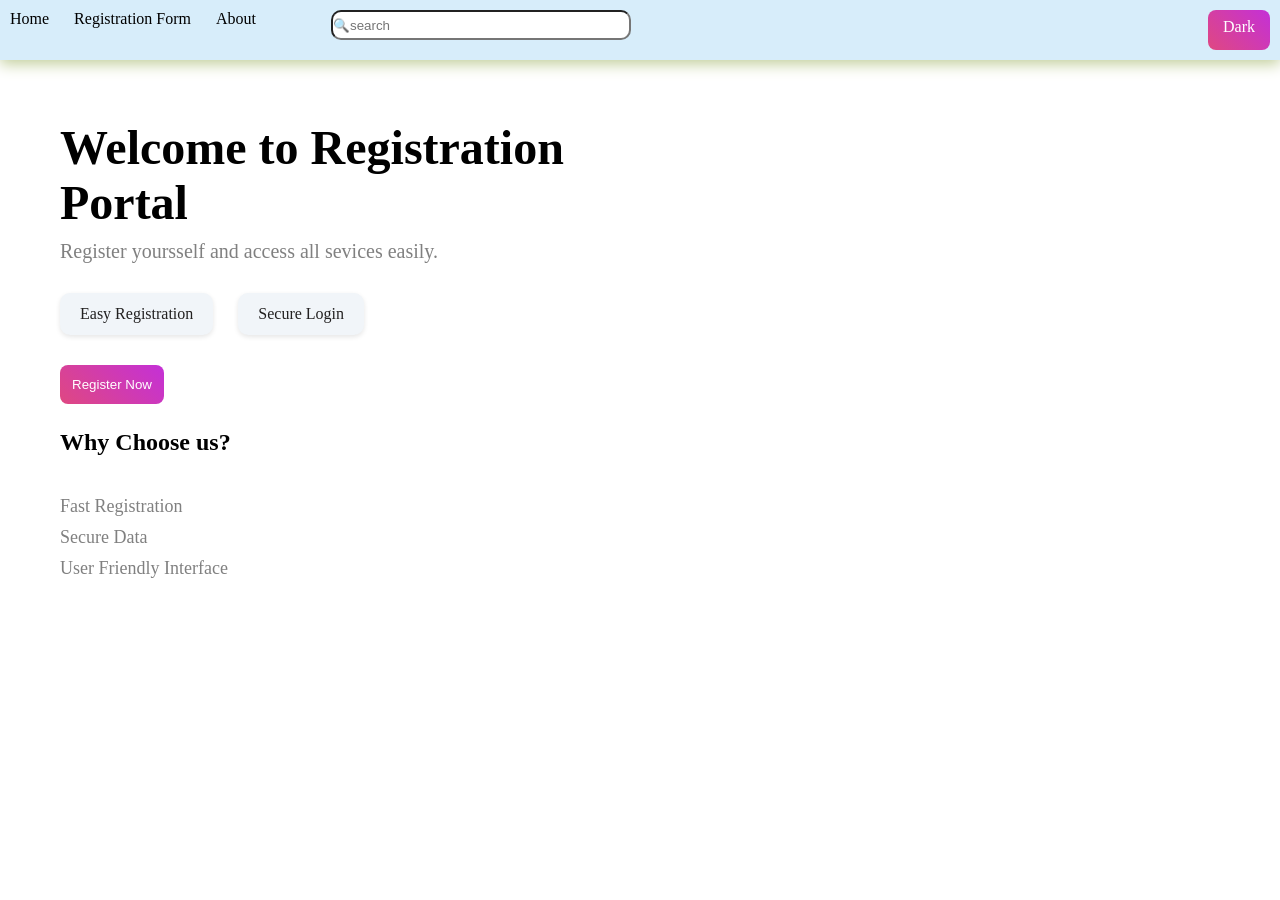
<file: index.html>
<!DOCTYPE html>
<html lang="en">
<head>
    <meta charset="UTF-8">
    <meta name="viewport" content="width=device-width, initial-scale=1.0">
    <title>Document</title>
    <link rel="stylesheet" href="style.css">
    
</head>
<body>
    <diV class="a">
        <div><a href="index.html">Home</a></div>
        <div><a href="registration/index.html">Registration Form </a></div>
        <div><a href="about/index.html">About</a></div>
        <div class="search">
        <input type="search" placeholder="🔍search" >
        </div>
        <div class="dark" id="btn" onclick="darkmode()">Dark</div>
    </diV>
    <div class="home">
    <h1>Welcome to Registration Portal</h1>
    <p>Register yoursself and access all sevices easily.</p>
    
    <div class="features">
        <div><a href="registration/index.html">Easy Registration</a></div>
        <div><a href="login/index.html" id="log">Secure Login</a></div>
    </div>
     <div><button class="btn" ><a href="registration/index.html" id="reg">Register Now</a></button></div>
    <h2>Why Choose us?</h2>
    <div class="why">
        <p>Fast Registration</p>
        <P>Secure Data</P>
        <p>User Friendly Interface</p>

    </div>
    </div>
    <script>
        function darkmode(){
            document.body.classList.toggle("darkmode");
            let btn=
            document.getElementById("btn");
            if(document.body.classList.contains("darkmode")){
            btn.innerHTML="Light";
            }
            else{
                btn.innerHTML="Dark";
            }

            
        }
    </script>
</body>
</html>
</file>
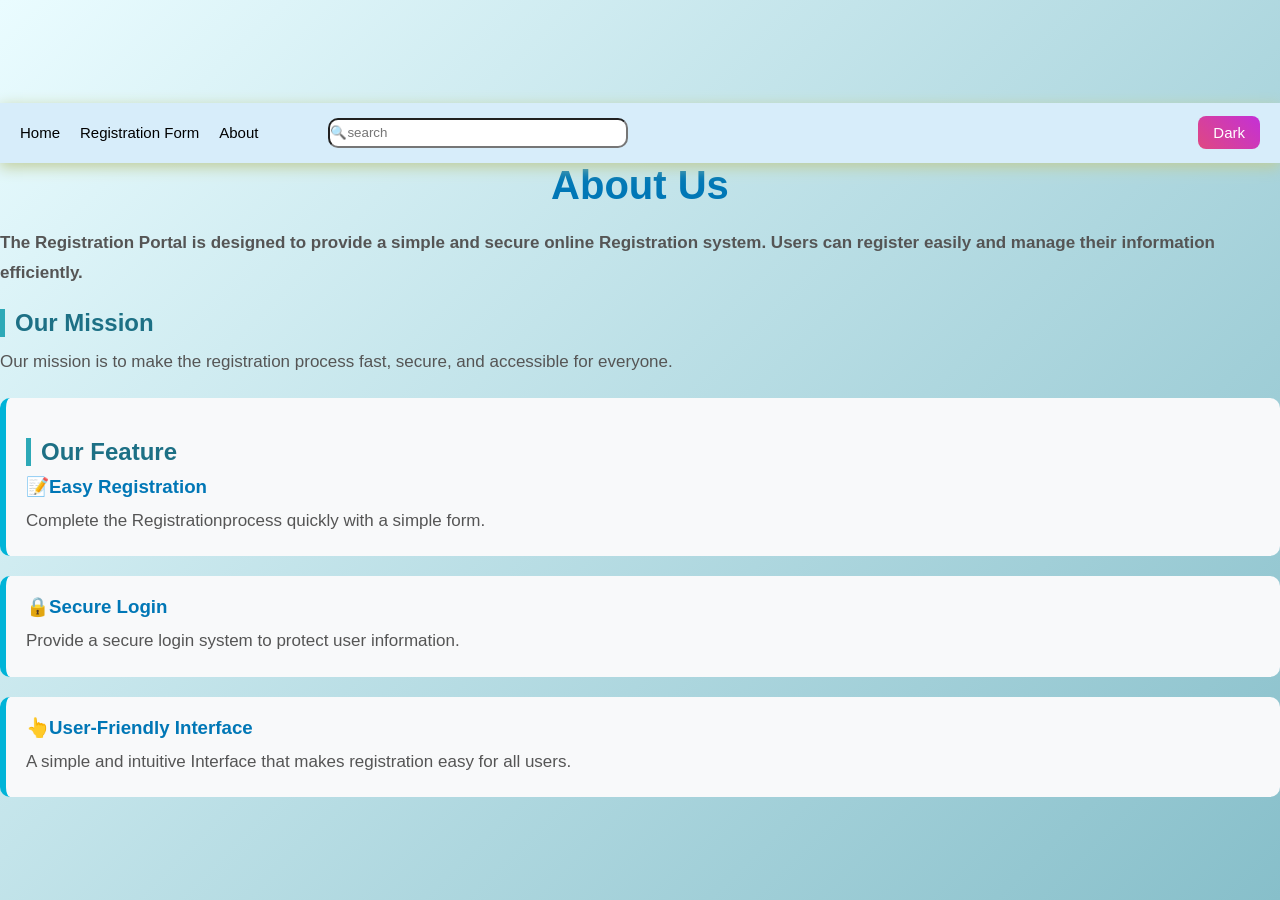
<file: about/index.html>
<!DOCTYPE html>
<html lang="en">
<head>
    <meta charset="UTF-8">
    <meta name="viewport" content="width=device-width, initial-scale=1.0">
    <title>Document</title>
    <link rel="stylesheet" href="style.css">
</head>
<body>
     <div>
          <diV class="a">
        <div><a href="../index.html">Home</a></div>
        <div><a href="../registration/index.html">Registration Form</a> </div>
        <div><a href="index.html">About</a></div>
        <div class="search">
        <input type="search" placeholder="🔍search" >
        </div>
        <div class="dark" id="btn" onclick="darkmode()">Dark</div>
    </diV>
        <h1>About Us</h1>
        <p>
           <b>The Registration Portal is designed to provide a simple and secure online Registration
            system. Users can register easily and manage their information efficiently.</b>
        </p>
        <h2>Our Mission</h2>
            <p>
                Our mission is to make the registration process fast, secure, and accessible for
                everyone.
            </p>
        
        <div class="feature">
            <h2>Our Feature</h2>
            <h3>📝Easy Registration</h3>
            <p>Complete the Registrationprocess quickly with a simple form.</p>
        </div>
        <div class="feature">
            <h3>🔒Secure Login</h3>
            <p>Provide a secure login system to protect user information.</p>
        </div>
        
        <div class="feature">
            <h3>👆User-Friendly Interface</h3>
            <p>A simple and intuitive Interface that makes registration easy for all users.</p>
        </div>
     </div>
</body>
</html>
</file>
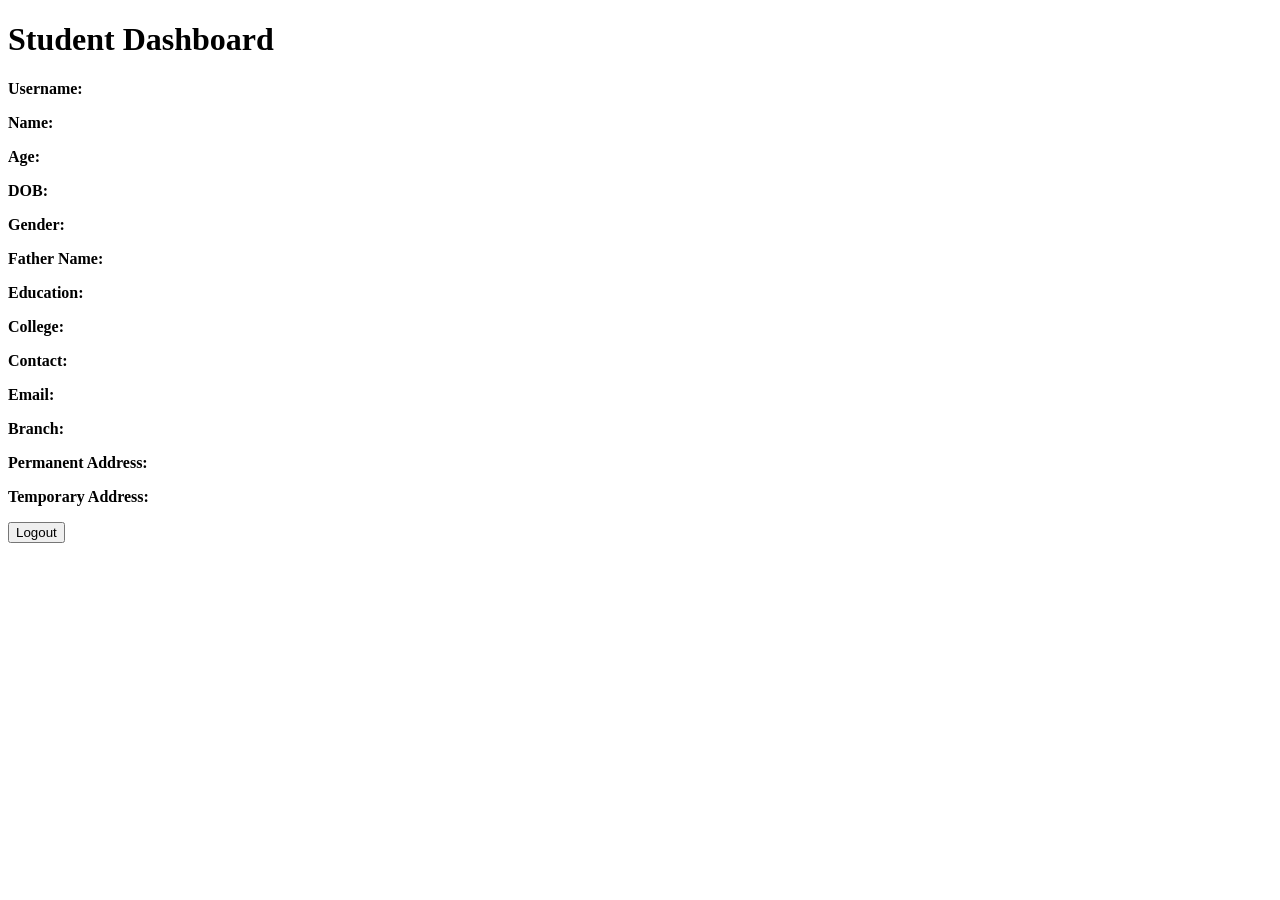
<file: dashboard/index.html>
<!DOCTYPE html>
<html>
<head>
    <title>Student Dashboard</title>
</head>
<body>

<h1>Student Dashboard</h1>

<p><b>Username:</b> <span id="username"></span></p>
<p><b>Name:</b> <span id="name"></span></p>
<p><b>Age:</b> <span id="age"></span></p>
<p><b>DOB:</b> <span id="dob"></span></p>
<p><b>Gender:</b> <span id="gender"></span></p>
<p><b>Father Name:</b> <span id="father"></span></p>
<p><b>Education:</b> <span id="education"></span></p>
<p><b>College:</b> <span id="college"></span></p>
<p><b>Contact:</b> <span id="contact"></span></p>
<p><b>Email:</b> <span id="email"></span></p>
<p><b>Branch:</b> <span id="branch"></span></p>
<p><b>Permanent Address:</b> <span id="paddress"></span></p>
<p><b>Temporary Address:</b> <span id="taddress"></span></p>

<button onclick="logout()">Logout</button>

<script src="dashboard.js"></script>

</body>
</html>
</file>
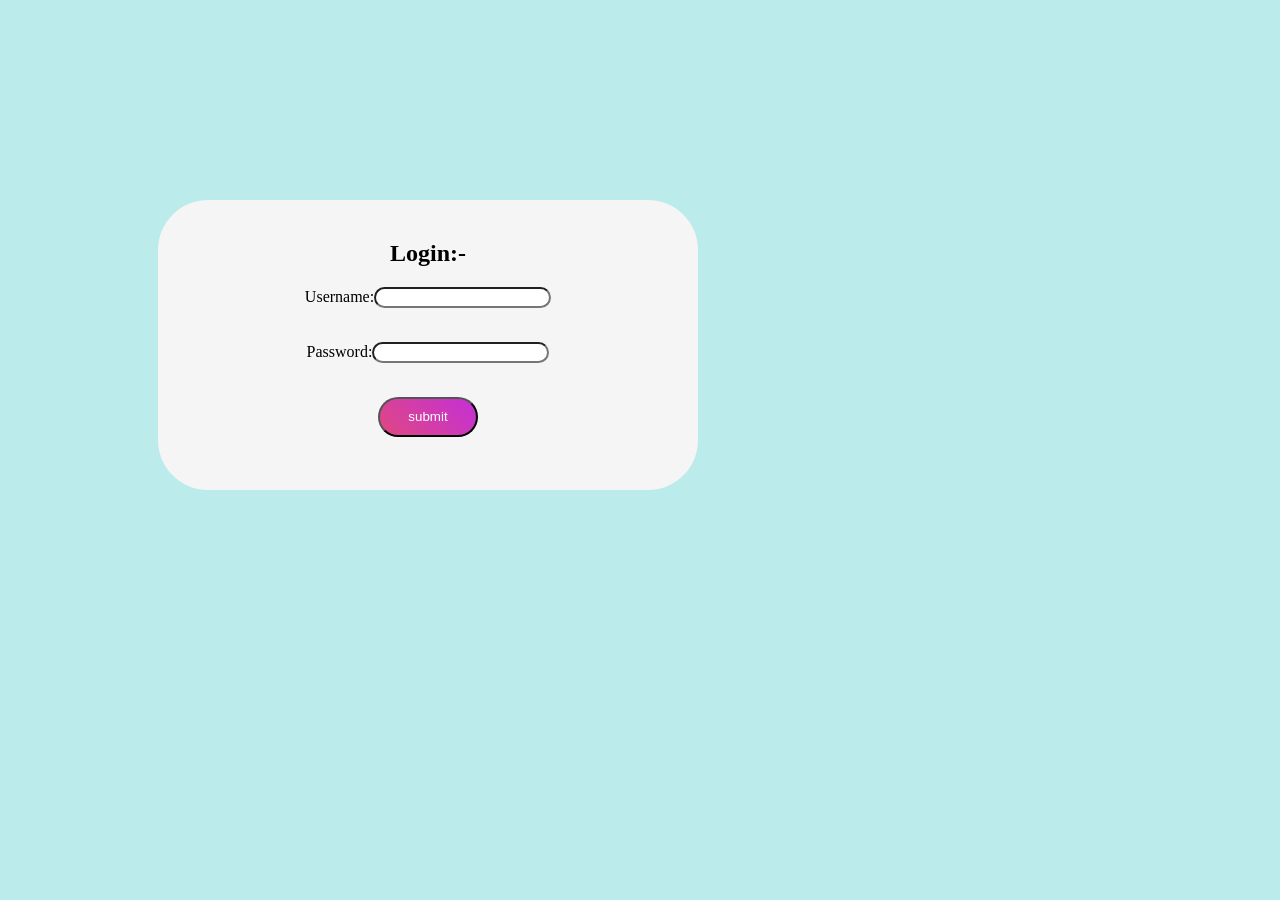
<file: login/index.html>
<!DOCTYPE html>
<html lang="en">
<head>
    <meta charset="UTF-8">
    <meta name="viewport" content="width=device-width, initial-scale=1.0">
    <title>Document</title>
    <style>
        *{
            text-align: center;
        }
        body{
            background-color: rgb(188, 235, 235);
        }
        div{
            background-color: whitesmoke;
            height: 250px;
            width: 500px;
            padding: 20px;
            margin-top:200px;
            margin-left: 150px;
            border-radius: 50px;
        }
        .user{
            border-radius: 50px;
        }
        #btn{
            border-radius: 50px;
            height: 40px;
            width: 100px;
          background-image: linear-gradient(45deg,#df4881,#c430d7);
          color: white;
        }
    </style>
</head>
<body>
    <form id="loginForm">
  <div>
    <h2>Login:-</h2>
          Username:<input type="text" id="name" class="user" required>
          <p></p><br>
          Password:<input type="Password" id="pwd" class="user" required>
          <p></p><br>
         <input type="submit" id="btn" value="submit">
       </div>
  </form>
  <script src="login.js"></script>
</body>
</html>
</file>
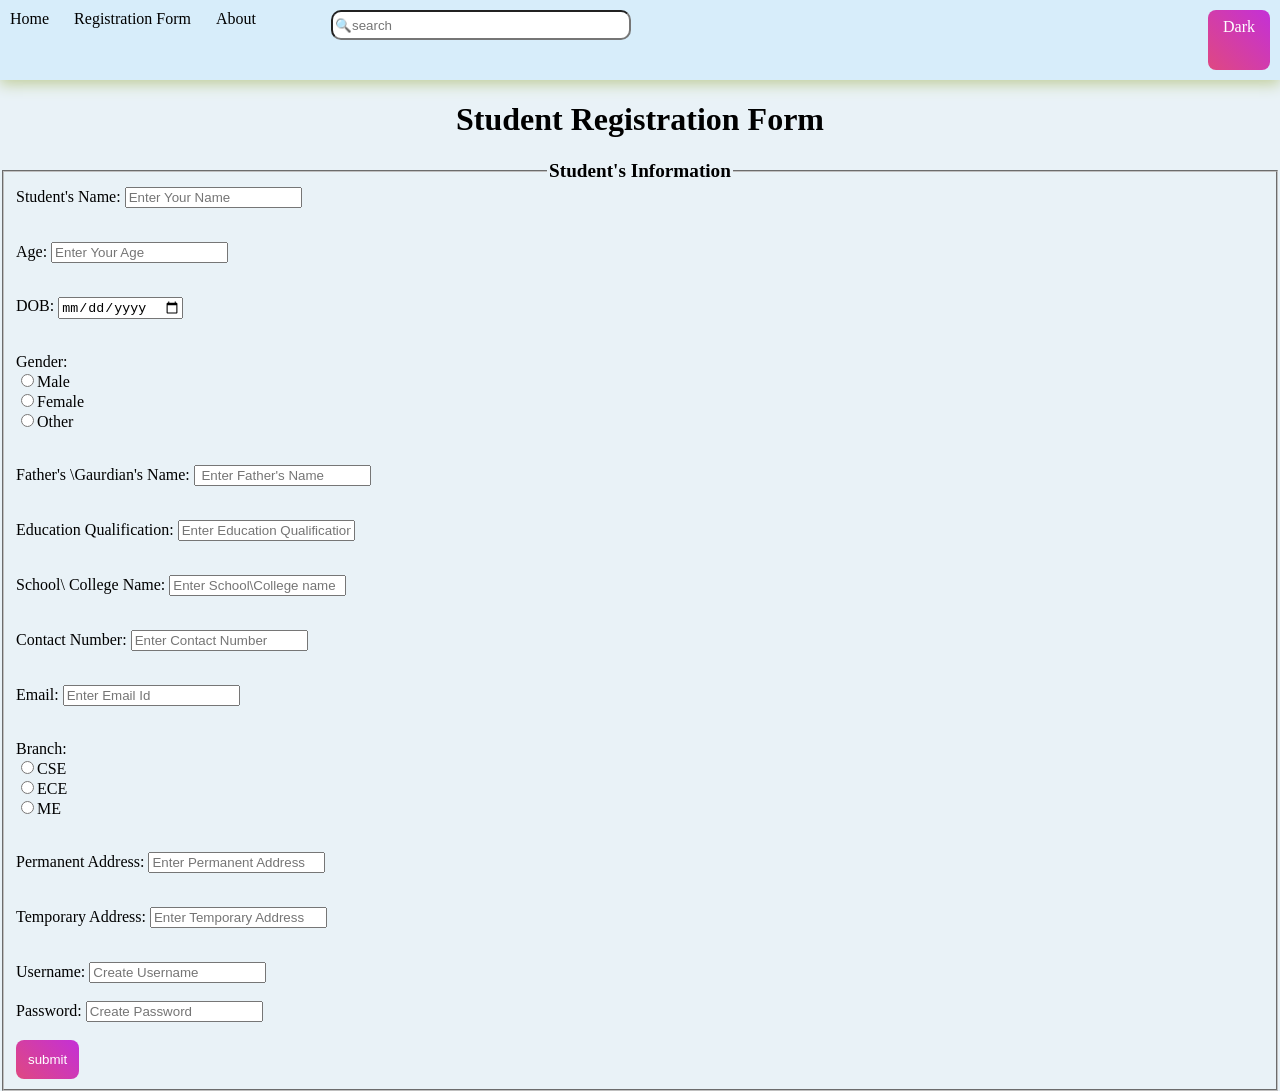
<file: registration/index.html>
<!DOCTYPE html>
<html lang="en">
<head>
    <meta charset="UTF-8">
    <meta name="viewport" content="width=device-width, initial-scale=1.0">
    <title>Document</title>
    <style>
.a{
 height: 60px;
margin: 0px;
padding: 10px;
background-color: rgb(215, 237, 250);
 font-size: 15 px;
display: flex;
text-align: center;
justify-content: left;
gap: 25px;
box-shadow: 0px 4px 14px 0px rgb(193, 205, 153);
position: relative;
user-select: none;
}
.a a{
    text-decoration: none;
    color: black;
}
.darkmode{
    background: #393434;
    color: rgb(22, 20, 20);
    cursor: pointer;
    
}
.dark{
    margin-left: auto;
    padding: 8px 15px;
    background-image: linear-gradient(45deg,#df4881,#c430d7);
     color: white;
    border-radius: 8px;
}
.a:hover{
    cursor: pointer;
    
}

.a div{
    position: relative;
    display: inline-block;
    
}
.a div:hover{
font-weight:bold;
}
.a div::after{
    content: "";
    position: absolute;
    left: 0;
    bottom: -5px;
    width: 0;
    height: 3px;
    background-color: #87bfca;
    transition-duration: 0.3s;
    }
    .a div:hover::after{
        width: 100%;
        color: blue;
        transition: 0.5s;
    } 
    .search input{
    width: 300px;
    justify-content: center;
    height: 30px;
    border-radius: 10px;
    margin-left:50px;
}
body{
    background-color:  rgb(233, 242, 247);
    user-select: none;
    margin: 0%;
    padding: 0px;
}
#h{
    text-align: center;
}
#head{
    text-align: center;
    font-size: larger;
}
.btn{
    padding: 12px;
    border: none;
    border-radius: 8px;
    background-image: linear-gradient(45deg,#df4881,#c430d7);
    color: white;
    cursor: pointer;
    transition: 0.3s;
}
.btn:hover{
    transform: translateY(-1px);
    box-shadow: 0 5px 15pxrgba(37,99,235,0.3);
}

    </style>
</head>
<body>
    <diV class="a">
        <div><a href="../index.html">Home</a></div>
        <div><a href="index.html">Registration Form </a></div>
        <div><a href="../about/index.html">About</a></div>
        <div class="search">
        <input type="search" placeholder="🔍search" >
        </div>
        <div class="dark" id="btn" onclick="darkmode()">Dark</div>
    </diV>
    <h1 id="h"> Student Registration Form</h1>
    <form id="registerForm">
        <fieldset>
        <legend id="head"><b>Student's Information</b></legend>
            <label for="sname">Student's Name:</label>
        <input type="text" name="sname" id="name" placeholder="Enter Your Name" required><br/>
        <p></p><br>
          <label for="age">Age:</label>
        <input type="text" name="age" id="age" placeholder="Enter Your Age"><br/>
         <p></p><br>
        <label for="dob">DOB:</label>
        <input type="date" id="dob" name="dob"><br/>
         <p></p><br>
        <label for="gender">Gender:</label><br/>
        <input type="radio" id="male" name="gender" value="Male">Male</input><br/>
        <input type="radio" id="female" name="gender" value="Female">Female</input><br/>
        <input type="radio" id="other" name="gender" value="Other">Other</input><br/>
         <p></p><br>
         <label for="fname">Father's \Gaurdian's Name:</label>
        <input type="text" name="fname" id="fname" placeholder=" Enter Father's Name" ><br/>
         <p></p><br>
         <label for="education">Education Qualification:</label>
        <input type="text" name="education" id="education" placeholder="Enter Education Qualification" ><br/>
         <p></p><br>
          <label for="college">School\ College Name:</label>
        <input type="text" name="college" id="college" placeholder="Enter School\College name"><br/>
         <p></p><br>
        <label for="contact number">Contact Number:</label>
        <input type="tel" name="contact number" id="contact" placeholder="Enter Contact Number" required><br/>
         <p></p><br>
        <label for="email">Email:</label>
        <input type="email" id="email" name="email" placeholder="Enter Email Id" required><br/>
         <p></p><br>
         <label for="branch">Branch:</label><br/>
        <input type="radio" id="cse" name="branch" value="CSE">CSE</input><br/>
        <input type="radio" id="ece" name="branch" value="ECE">ECE</input><br/>
        <input type="radio" id="me" name="branch" value="ME">ME</input><br/>
         <p></p><br>
        <label for="address"> Permanent Address:</label>
        <input type="text" name="address" id="paddress" placeholder="Enter Permanent Address"><br/>
         <p></p><br>
          <label for="taddress"> Temporary Address:</label>
        <input type="text" name="taddress" id="taddress" placeholder="Enter Temporary Address">
        <p></p><br/>
        <label for="username">Username:</label>
        <input type="text" id="username" name="username" placeholder="Create Username" required>
        <br><br>

        <label for="password">Password:</label>
        <input type="password" id="password" name="password" placeholder="Create Password" required>
        <br><br>
        <input type="submit"  class="btn" value="submit" ><br>
        </fieldset>
    </form>
    <script src="register.js">       
    </script>
</body>
</html>
</file>
<file: style.css>
*{
    box-sizing: border-box;
    padding: 0%;
    margin: 0%;
}
body{
    color: #393434;
    margin: 0%;
    padding: 0%;
}
.a{
    height: 60px;
margin: 0px;
padding: 10px;
background-color: rgb(215, 237, 250);
 font-size: 15 px;
display: flex;
text-align: center;
justify-content: left;
gap: 25px;
box-shadow: 0px 4px 14px 0px rgb(193, 205, 153);
position: relative;
user-select: none;
}
.a a{
    text-decoration: none;
    color: black;
}
.darkmode{
    background: #393434;
    color: rgb(22, 20, 20);
    cursor: pointer;
    
}
.dark{
    margin-left: auto;
    padding: 8px 15px;
    background-image: linear-gradient(45deg,#df4881,#c430d7);
     color: white;
    border-radius: 8px;
}
.a:hover{
    cursor: pointer;
    
}

.a div{
    position: relative;
    display: inline-block;
    
}
.a div:hover{
font-weight:bold;
}
.a div::after{
    content: "";
    position: absolute;
    left: 0;
    bottom: -5px;
    width: 0;
    height: 3px;
    background-color: #87bfca;
    transition-duration: 0.3s;
    }
    .a div:hover::after{
        width: 100%;
        color: blue;
        transition: 0.5s;
    } 

.btn{
    padding: 12px;
    border: none;
    border-radius: 8px;
    background-image: linear-gradient(45deg,#df4881,#c430d7);
    color: white;
    cursor: pointer;
    transition: 0.3s;
}
.btn:hover{
    transform: translateY(-5px);
    box-shadow: 0 5px 15pxrgba(37,99,235,0.3);
}
.home{
    padding: 60px;
    max-width: 700px;
    color: black;
}
.home h1{
    font-size: 48px;
    margin-bottom: 10px;
}
.home p{
    font-size: 20px;
    color: gray;
}
.features{
    display: flex;
    gap: 25px;
    margin: 30px 0px;
}
.features div{
    padding: 12px 20px;
    background: #f1f5f9;
    border-radius: 10px;
    box-shadow: 0 2px 5px rgba(0,0,0,0.1);
    transition: 0.3s;
    cursor: pointer;
}
.features div:hover{
    background-image: linear-gradient(45deg,#df4881,#c430d7);
    color: white;
    transform: translateY(-5px);
    box-shadow: 0 5px 15pxrgba(37,99,235,0.3);
}
.why{
    margin-top: 40px;
}
.why p{
    margin: 10px 0;
    font-size: 18px;
}
h2{
    margin-top: 25px;
}
.search input{
    width: 300px;
    justify-content: center;
    height: 30px;
    border-radius: 10px;
    margin-left:50px;
}
div a{
    text-decoration: none;
    color: rgb(34, 32, 32);
}
#reg{
    color: white;
}
</file>
<file: about/style.css>
*{
    margin:0;
    padding:0;
    box-sizing:border-box;
    font-family:Arial, sans-serif;
}
body{
    background:linear-gradient(135deg,#eafcff,#87bfca);
    display:flex;
    justify-content:center;
    align-items:center;
    min-height:100vh;
    padding:0px;
    margin: 0px;
    user-select: none;
}
.a{
    height: 60px;
margin: 0px;
width: 100%;
padding: 10px 20px;
background-color: rgb(215, 237, 250);
text-decoration: none;
 font-size: 15px;
display: flex;
align-items: center;
justify-content: space-between;
gap: 20px;
box-shadow: 0px 4px 14px 0px rgb(193, 205, 153);
position: relative;
user-select: none;
box-sizing: border-box;
z-index: 1000;

}
.a a{
    text-decoration: none;
    color: black;
}
.darkmode{
    background: #393434;
    color: rgb(22, 20, 20);
    cursor: pointer;
    
}
.dark{
    margin-left: auto;
    padding: 8px 15px;
    background-image: linear-gradient(45deg,#df4881,#c430d7);
     color: white;
    border-radius: 8px;
}
.a:hover{
    cursor: pointer;
    
}

.a div{
    
    position: relative;
    display: inline-block;
    
}
.a div:hover{
font-weight:bold;
}
.a div::after{
    content: "";
    position: absolute;
    left: 0;
    bottom: -5px;
    width: 0;
    height: 3px;
    background-color: #87bfca;
    transition-duration: 0.3s;
    }
    .a div:hover::after{
        width: 100%;
        color: blue;
        transition: 0.5s;
    }

.search input{
    width: 300px;
    justify-content: center;
    height: 30px;
    border-radius: 10px;
    margin-left:50px;
}
div{
    margin: 0;
    padding: 0;
}

h1{
    text-align:center;
    color:#0077b6;
    margin-bottom:20px;
    font-size:40px;
}

h2{
    color:#1d7085;
    margin:20px 0 10px;
    border-left:5px solid #2da9b7;
    padding-left:10px;
}

h3{
    color:#0077b6;
    margin-bottom:8px;
}

p{
    color:#555;
    line-height:1.8;
    font-size:17px;
}

.feature{
    background:#f8f9fa;
    margin-top:20px;
    padding:20px;
    border-radius:10px;
    border-left:6px solid #00b4d8;
    transition:0.3s;
}

.feature:hover{
    transform:translateY(-8px);
    box-shadow:0 8px 20px rgba(0,0,0,0.15);
    background:#eafcff;
}
</file>
